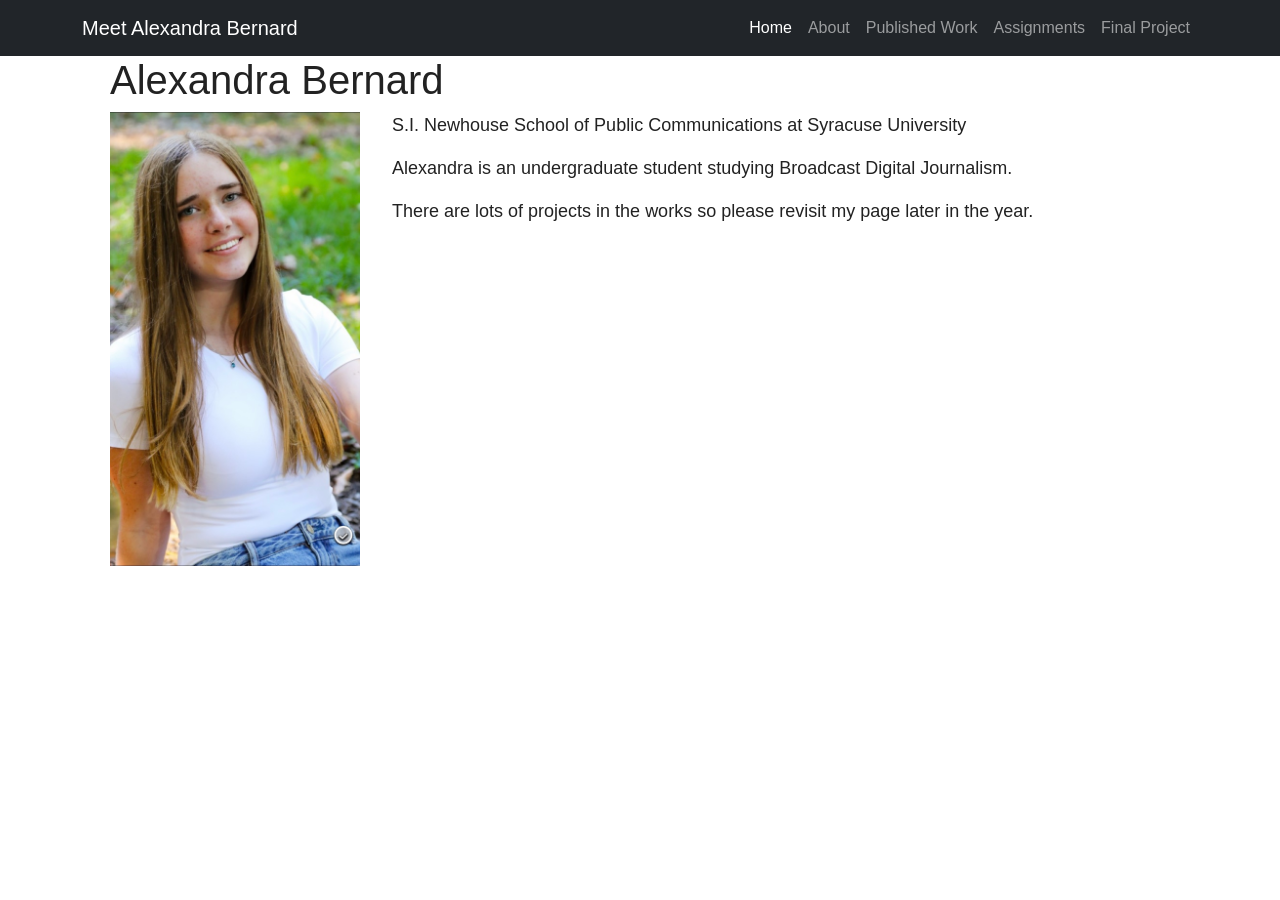
<file: PersonalWebpage/index.html>
<!DOCTYPE html>
<html>
<head>
     <meta name="viewport" content="width=device-width, initial-scale=1">

    <title>Meet Alexandra Bernard</title>

    <link href="https://cdn.jsdelivr.net/npm/bootstrap@5.3.3/dist/css/bootstrap.min.css" rel="stylesheet">

    <link rel="preconnect" href="https://fonts.googleapis.com">
<link rel="preconnect" href="https://fonts.gstatic.com" crossorigin>
<link href="https://fonts.googleapis.com/css2?family=Inter:ital,opsz,wght@0,14..32,100..900;1,14..32,100..900&family=Roboto:ital,wght@0,100..900;1,100..900&display=swap" rel="stylesheet">

    <link rel="stylesheet" href="style.css">
</head>


    <nav class="navbar navbar-expand-lg bg-dark" data-bs-theme="dark">
      <div class="container">
        <a class="navbar-brand" href="index.html">Meet Alexandra Bernard</a>
        <button class="navbar-toggler" type="button" data-bs-toggle="collapse"
                data-bs-target="#mainNav" aria-controls="mainNav"
                aria-expanded="false" aria-label="Toggle navigation">
          <span class="navbar-toggler-icon"></span>
        </button>
        <div class="collapse navbar-collapse" id="mainNav">
          <ul class="navbar-nav ms-auto">
            <li class="nav-item">
              <a class="nav-link active" aria-current="page" href="index.html">Home</a>
            </li>
            <li class="nav-item">
              <a class="nav-link" href="about/index.html">About</a>
            </li>
            <li class="nav-item">
              <a class="nav-link" href="publishedwork/index.html">Published Work</a>
            </li>
            <li class="nav-item">
              <a class="nav-link" href="assignments/index.html">Assignments</a>
            </li>
            <li class="nav-item">
                <a class="nav-link" href="finalproject/index.html">Final Project</a>
            </li>    
            </li>
          </ul>
        </div>
      </div>
    </nav>
    
</head>
<body>
    
<div class="container">

  <div class="row">
    <div class="col-12" style="padding-left: 40px;">
      <h1>Alexandra Bernard</h1>
    </div>
  </div>


  <div class="row align-items-start">

    <div class="col-auto" style="padding-left: 40px; padding-right: 20px;">
      <img src="myphoto.jpeg" alt="A photo of me" width="250">
    </div>

    <div class="col" style="padding-right: 30px;">
      <p>S.I. Newhouse School of Public Communications at Syracuse University</p>
      <p>Alexandra is an undergraduate student studying Broadcast Digital Journalism.</p>
      <p>There are lots of projects in the works so please revisit my page later in the year.</p>
    </div>

  </div>
</div>

<script src="https://cdn.jsdelivr.net/npm/bootstrap@5.3.3/dist/js/bootstrap.bundle.min.js"></script>
</body>
</html>
</file>
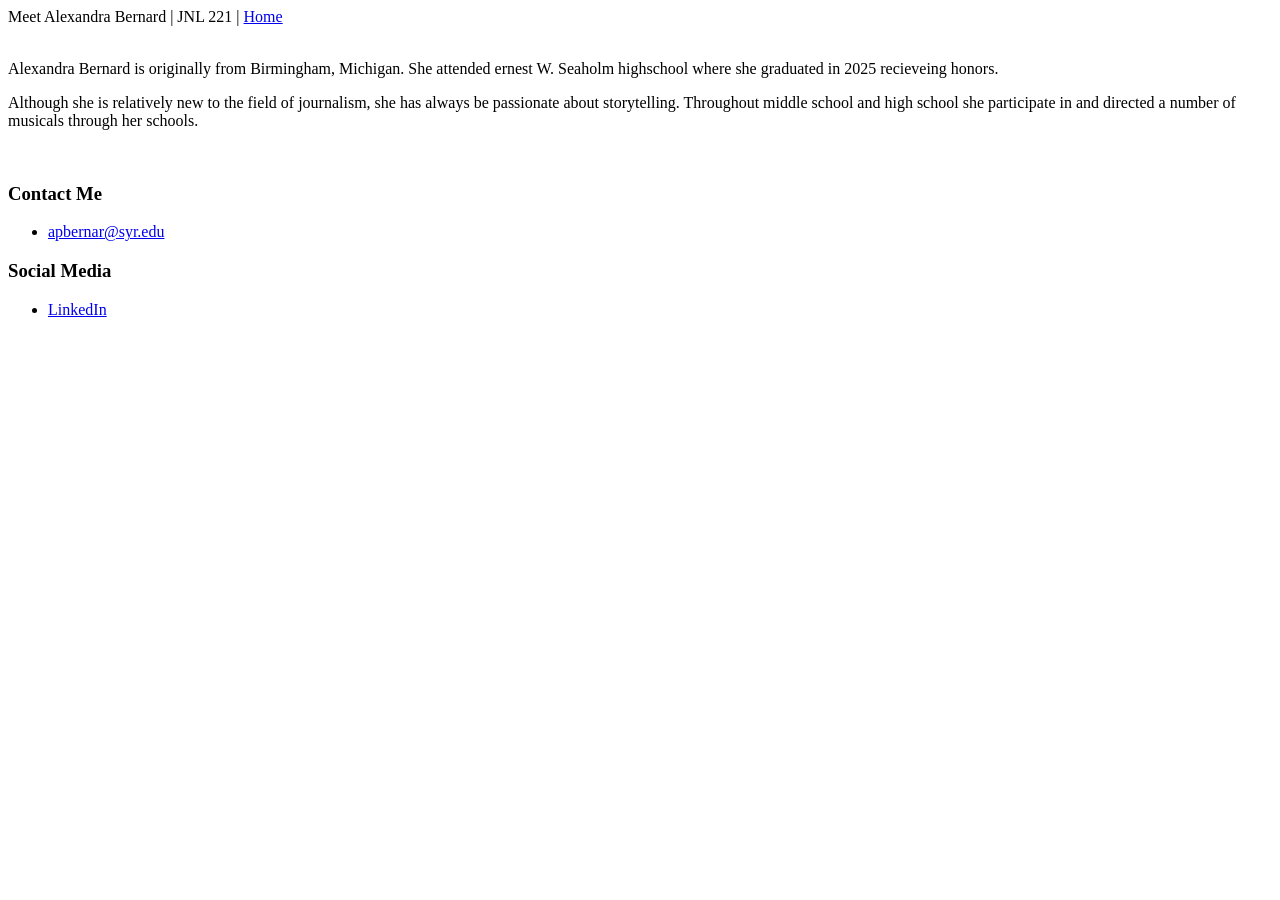
<file: PersonalWebpage/about/index.html>
<!doctype html>
<html lang="en">
    <head>
        <meta cahrset="utf-8">

        <meta name="viewport" content="width=device-width, initial-scale=1">


        <title>Alexandra Bernard, Syracuse University Student</title>

        <link href="stylesheet" href="style.css">

    </head>
    <body>

        <div class="container">

            <div class="row">

                <header class="newheader">

                    Meet Alexandra Bernard | JNL 221 |  <a href="../index.html">Home</a>

                </header>

            </div>

            <div class="row">
            
                <div class="col">


                    <br/>

                    <p> Alexandra Bernard is originally from Birmingham, Michigan. She attended ernest W. Seaholm highschool where she graduated in 2025 recieveing honors. </p>
                    <p> Although she is relatively new to the field of journalism, she has always be passionate about storytelling. Throughout middle school and high school she participate in and directed a number of musicals through her schools. </p>


                </div>

                </div>

                <br/>


                <div class="container text-center">

                    <div class="row"> 

                        <div class="col-sm">

                            <h3>Contact Me</h3>
                        
                            <ul>
                                <li>
                                    <a href="mailto:apbernar@syr.edu">apbernar@syr.edu</a>
                                    
                                </li>
                            </ul>
                        
                        </div>

                        <div class="col-sm">

                            <h3>Social Media</h3>
                            <ul>
                                <li><a href="https://linkedin.com/in/alexandra-bernard-171322383" target="_blank">LinkedIn</a></li>

                            </ul>

                        </div>

                            

                        </a>

                    </div>
                </div>
            </div>
        </div>





    </body>
</html>
</file>
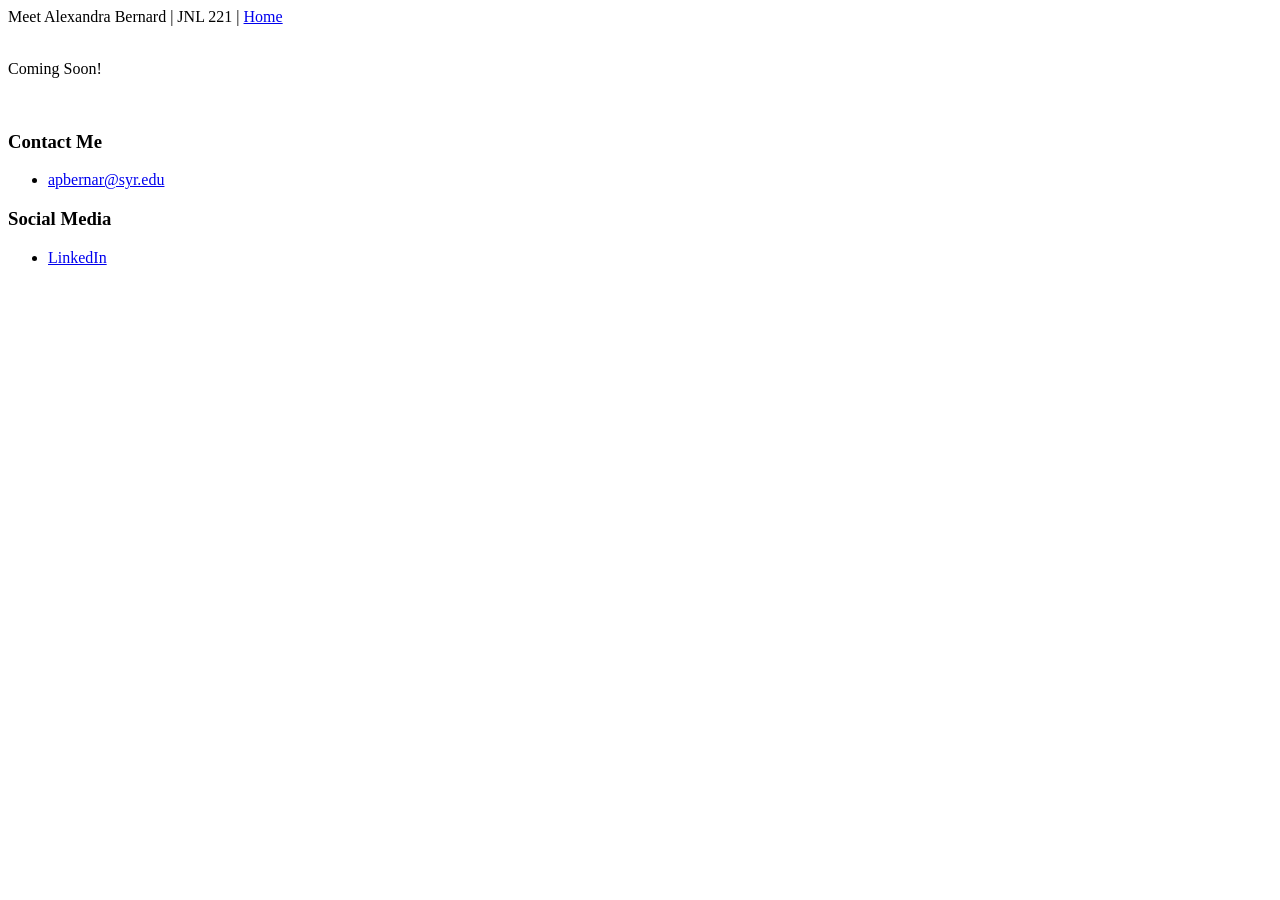
<file: PersonalWebpage/assignments/index.html>
<!doctype html>
<html lang="en">
    <head>
        <meta cahrset="utf-8">

        <meta name="viewport" content="width=device-width, initial-scale=1">


        <title>Assignments</title>

        <link href="stylesheet" href="style.css">

    </head>
    <body>

        <div class="container">

            <div class="row">

                <header class="newheader">

                    Meet Alexandra Bernard | JNL 221 |  <a href="../index.html">Home</a>

                </header>

            </div>

            <div class="row">
            
                <div class="col">


                    <br/>

                    <p> Coming Soon! </p>
                    


                </div>

                </div>

                <br/>


                <div class="container text-center">

                    <div class="row"> 

                        <div class="col-sm">

                            <h3>Contact Me</h3>
                        
                            <ul>
                                <li>
                                    <a href="mailto:apbernar@syr.edu">apbernar@syr.edu</a>
                                    
                                </li>
                            </ul>
                        
                        </div>

                        <div class="col-sm">

                            <h3>Social Media</h3>
                            <ul>
                                <li><a href="https://linkedin.com/in/alexandra-bernard-171322383" target="_blank">LinkedIn</a></li>

                            </ul>

                        </div>

                            

                        </a>

                    </div>
                </div>
            </div>
        </div>





    </body>
</html>
</file>
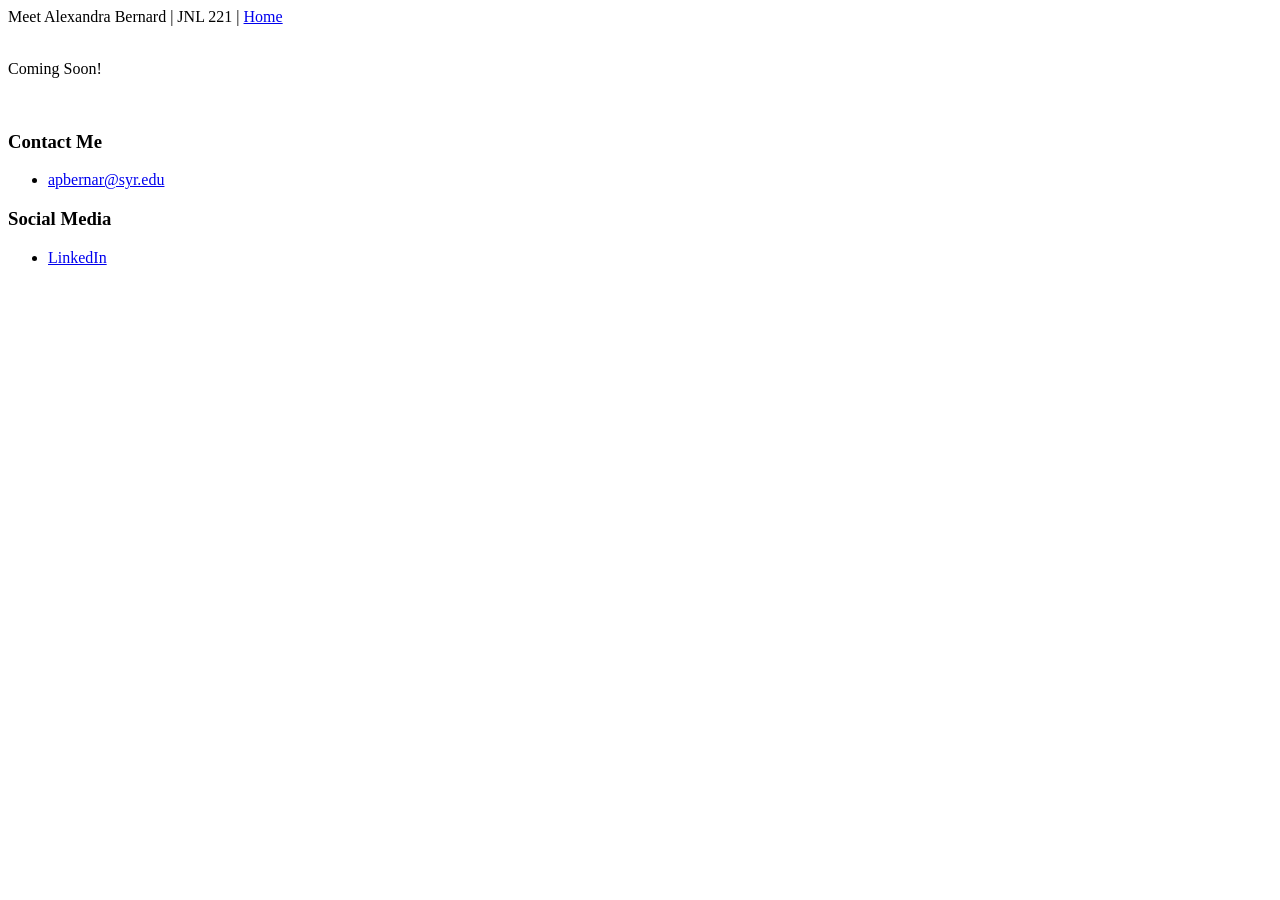
<file: PersonalWebpage/finalproject/index.html>
<!doctype html>
<html lang="en">
    <head>
        <meta cahrset="utf-8">

        <meta name="viewport" content="width=device-width, initial-scale=1">


        <title>Final Project</title>

        <link href="stylesheet" href="style.css">

    </head>
    <body>

        <div class="container">

            <div class="row">

                <header class="newheader">

                    Meet Alexandra Bernard | JNL 221 |  <a href="../index.html">Home</a>

                </header>

            </div>

            <div class="row">
            
                <div class="col">


                    <br/>

                    <p> Coming Soon! </p>
                    


                </div>

                </div>

                <br/>


                <div class="container text-center">

                    <div class="row"> 

                        <div class="col-sm">

                            <h3>Contact Me</h3>
                        
                            <ul>
                                <li>
                                    <a href="mailto:apbernar@syr.edu">apbernar@syr.edu</a>
                                    
                                </li>
                            </ul>
                        
                        </div>

                        <div class="col-sm">

                            <h3>Social Media</h3>
                            <ul>
                                <li><a href="https://linkedin.com/in/alexandra-bernard-171322383" target="_blank">LinkedIn</a></li>

                            </ul>

                        </div>

                            

                        </a>

                    </div>
                </div>
            </div>
        </div>





    </body>
</html>
</file>
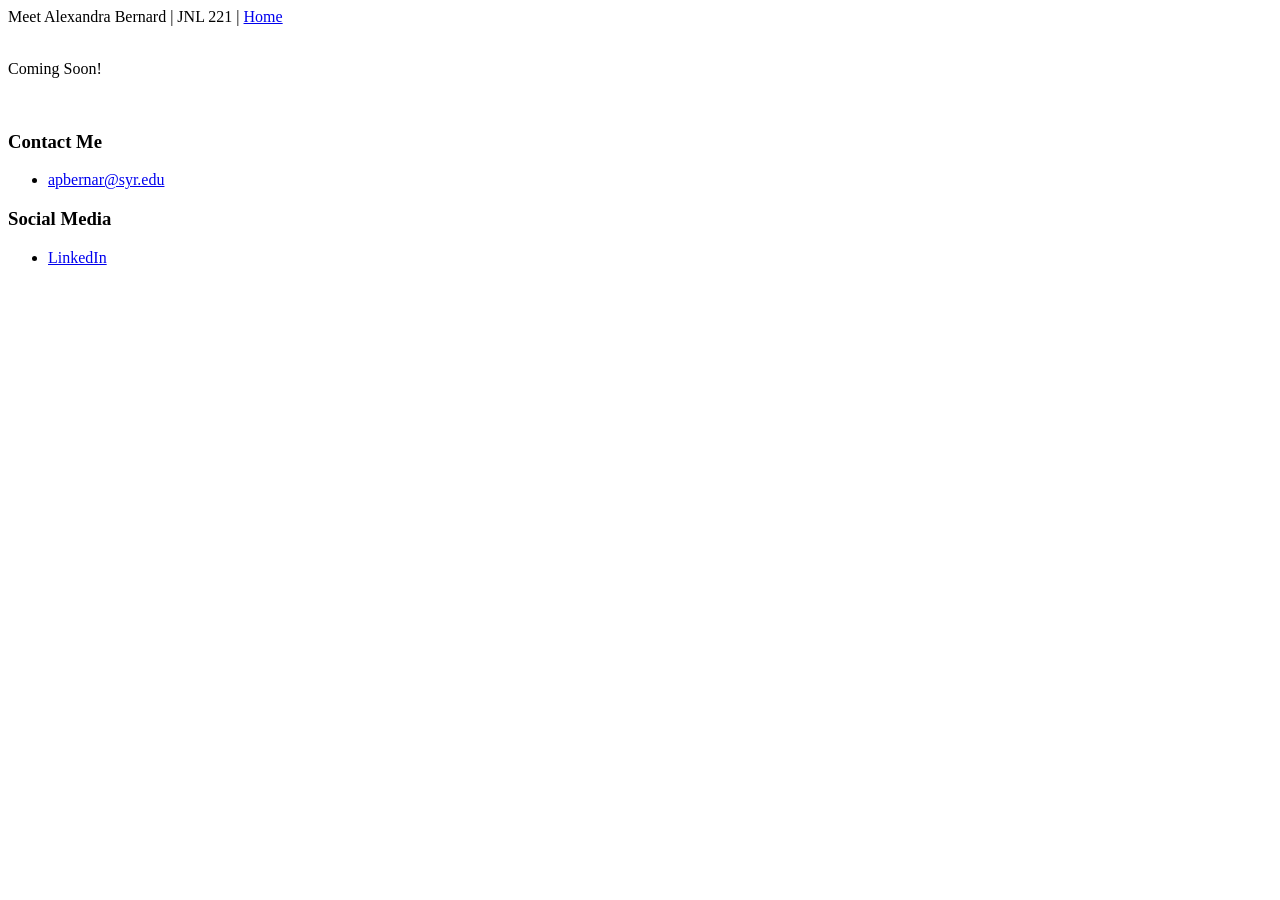
<file: PersonalWebpage/publishedwork/index.html>
<!doctype html>
<html lang="en">
    <head>
        <meta cahrset="utf-8">

        <meta name="viewport" content="width=device-width, initial-scale=1">


        <title>Published Work</title>

        <link href="stylesheet" href="style.css">

    </head>
    <body>

        <div class="container">

            <div class="row">

                <header class="newheader">

                    Meet Alexandra Bernard | JNL 221 |  <a href="../index.html">Home</a>

                </header>

            </div>

            <div class="row">
            
                <div class="col">


                    <br/>

                    <p> Coming Soon! </p>
                    


                </div>

                </div>

                <br/>


                <div class="container text-center">

                    <div class="row"> 

                        <div class="col-sm">

                            <h3>Contact Me</h3>
                        
                            <ul>
                                <li>
                                    <a href="mailto:apbernar@syr.edu">apbernar@syr.edu</a>
                                    
                                </li>
                            </ul>
                        
                        </div>

                        <div class="col-sm">

                            <h3>Social Media</h3>
                            <ul>
                                <li><a href="https://linkedin.com/in/alexandra-bernard-171322383" target="_blank">LinkedIn</a></li>

                            </ul>

                        </div>

                            

                        </a>

                    </div>
                </div>
            </div>
        </div>





    </body>
</html>
</file>
<file: PersonalWebpage/style.css>
header {
  background-color: #45678f;
  color: white;
  font-family: Arial, sans-serif;
  font-size: 24px;
  padding: 16px;
}

header ul {
  list-style: none;
  margin: 0;
  padding: 0;
}

body {
  font-family: Arial, sans-serif;
  color: #222222;
  background-color: #ffffff;
}

p {
  font-family: Arial, sans-serif;
  font-size: 18px;
  color: #222222;
  line-height: 1.5;
}
</file>
<file: PersonalWebpage/about/style.css>
h1, h2, h3 {
    font-family: 'Playfair Display', serif;   
}

p, li, a {
    font-family: 'Open Sans', sans-serif;     
}


.container {
    padding-left: 40px;
    padding-right: 40px;
}


body {
    background-color: #fafafa;
    color: #222;
}

h1 {
    margin-top: 1.5rem;
}

img {
    max-width: 100%;   
    height: auto;
}
</file>
